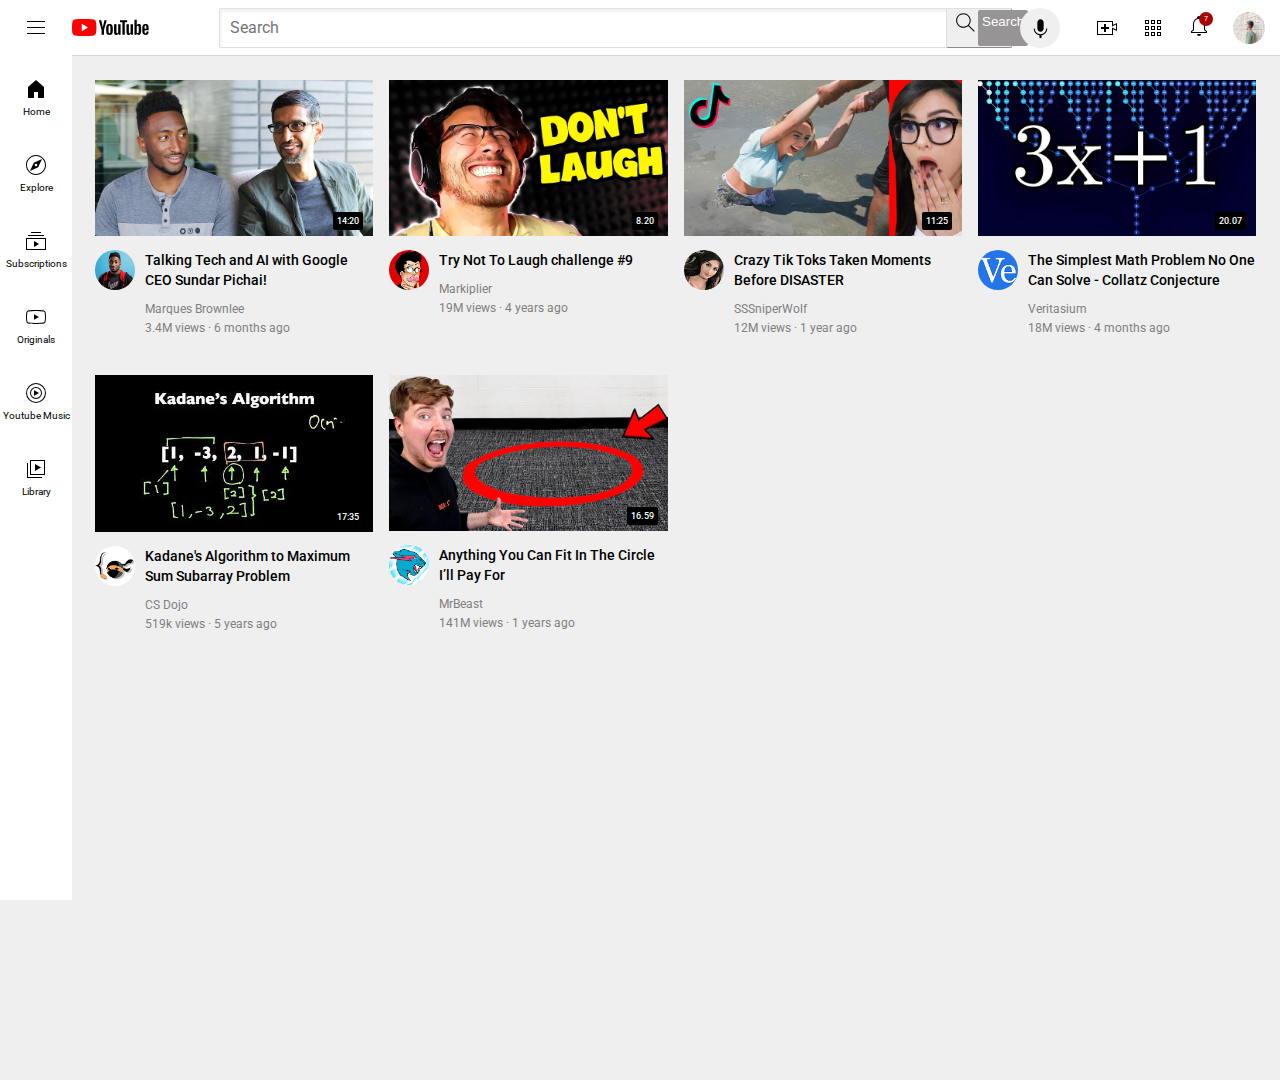
<file: Index.html>
<!DOCTYPE html>
<html>
  <head>
    <title>YouTube</title>
    <link rel="preconnect" href="https://fonts.googleapis.com">
<link rel="preconnect" href="https://fonts.gstatic.com" crossorigin>
<link href="https://fonts.googleapis.com/css2?family=Roboto:wght@400;500;700&display=swap" rel="stylesheet">
<link rel="stylesheet" href="styles/general.css">
<link rel="stylesheet" href="styles/header.css">
<link rel="stylesheet" href="styles/video.css">
<link rel="stylesheet" href="styles/sidebar.css">
  </head>
  <body>
    <div class="header">
      <div class="left">
        <img class="hamburg" src="icons/hamburger-menu.svg">
        <img class="ytlogo" src="icons/youtube-logo.svg">
      </div>
      <div class="middle"> <input class="search-bar" type="text" placeholder="Search">
      <button class="s-button"><img class="search-icon" src="icons/search.svg">
      <div class="tooltip">Search</div>
      </button>
      <button class="v-button"><img class="voice-icon" src="icons/voice-search-icon.svg"></button>
      </div>
      <div class="right">
        <img class="upload" src="icons/upload.svg">
        <img class="apps" src="icons/youtube-apps.svg">
        <div class="noti-container">
          <img class="notifications" src="icons/notifications.svg">
          <div class="noti-number">7</div>
        </div>
        <img class="mypic" src="jpgs/channel-6.jpg">
      </div>
  </div>
  <div class="sidebar">
  <div class="sidebar-break">
  <img class="sidebar-home" src="icons/home.svg">
  <div>Home</div>
  </div>
  <div class="sidebar-break">
    <img class="sidebar-explore" src="icons/explore.svg">
    <div>Explore</div>
  </div>
  <div class="sidebar-break">
    <img class="sidebar-sub" src="icons/subscriptions.svg">
    <div>Subscriptions</div>
  </div>
  <div class="sidebar-break">
    <img class="sidebar-originals" src="icons/originals.svg">
      <div>Originals</div>
  </div>
  <div class="sidebar-break">
    <img class="sidebar-ytmusic" src="icons/youtube-music.svg">
    <div>Youtube Music</div>
  </div>
  <div class="sidebar-break">
  <img class="sidebar-library" src="icons/library.svg">
  <div>Library</div>
  </div>
  
  </div>
   
   
    <div class="v-grid">
      <div class="c-1">
        <div class="thumbnail-picture">
          <div class="timer">
            14:20
          </div>
          <img class="thumbnail-e" src="jpgs/thumbnail-1.webp"></div>
      <div class="video-rid">
        <div class="profile-H">
          <img class="profile-pic" src="jpgs/channel-1.jpeg">
        </div>
       <div class="video-info">
        <p class="video-title">
          Talking Tech and AI with Google CEO Sundar Pichai!
        </p>
        <p class="v-authour">Marques Brownlee</p>
        <P class="v-stats">3.4M views &#183; 6 months ago</P>
       </div>
        
      </div>
     
      </div>
      <div class="c-1">
        <div class="thumbnail-picture"><img class="thumbnail-e" src="jpgs/thumbnail-2.webp">
        
          <div class="timer">
            8.20
          </div>
        
        
        </div>
      <div class="video-rid">
        <div class="profile-H">
          <img class="profile-pic" src="jpgs/channel-2.jpeg">
        </div>
       <div class="video-info">
        <p class="video-title">
          Try Not To Laugh challenge #9
        </p>
        <p class="v-authour">Markiplier</p>
        <P class="v-stats">19M views &#183; 4 years ago</P>
       </div>
        
      </div>
     
      </div>
  
      <div class="c-1">
        <div class="thumbnail-picture">
          <div class="timer">
            11:25
          </div>
          <img class="thumbnail-e" src="jpgs/thumbnail-3.webp"></div>
      <div class="video-rid">
        <div class="profile-H">
          <img class="profile-pic" src="jpgs/channel-3.jpeg">
        </div>
       <div class="video-info">
        <p class="video-title">
          Crazy Tik Toks Taken Moments Before DISASTER
        </p>
        <p class="v-authour">SSSniperWolf</p>
        <P class="v-stats">12M views &#183; 1 year ago</P>
       </div>
        
      </div>
     
      </div>
      <div class="c-1">
        <div class="thumbnail-picture"><img class="thumbnail-e" src="jpgs/thumbnail-4.webp">
          <div class="timer">
            20.07
          </div>
        </div>
      <div class="video-rid">
        <div class="profile-H">
          <img class="profile-pic" src="jpgs/channel-4.jpeg">
        </div>
       <div class="video-info">
        <p class="video-title">
          
The Simplest Math Problem No One Can Solve - Collatz Conjecture
        </p>
        <p class="v-authour">Veritasium</p>
        <P class="v-stats">18M views &#183; 4 months ago</P>
       </div>
        
      </div>
     
      </div>
  
      <div class="c-1">
        <div class="thumbnail-picture">
          <div class="timer">
            17:35
          </div>
          <img class="thumbnail-e" src="jpgs/thumbnail-5.webp"></div>
      <div class="video-rid">
        <div class="profile-H">
          <img class="profile-pic" src="jpgs/channel-5.jpeg">
        </div>
       <div class="video-info">
        <p class="video-title">
          
            Kadane's Algorithm to Maximum Sum Subarray Problem
        </p>
        <p class="v-authour">CS Dojo</p>
        <P class="v-stats">519k views &#183; 5 years ago</P>
       </div>
        
      </div>
     
      </div>
      <div class="c-1">
        <div class="thumbnail-picture">
          <div class="timer">
            16.59          </div>
          <img class="thumbnail-e" src="jpgs/thumbnail-6.webp"></div>
      <div class="video-rid">
        <div class="profile-H">
          <img class="profile-pic" src="jpgs/channel-6.jpeg">
        </div>
       <div class="video-info">
        <p class="video-title">
         
           Anything You Can Fit In The Circle I’ll Pay For
        </p>
        <p class="v-authour">MrBeast</p>
        <P class="v-stats">141M views &#183; 1 years ago</P>
       </div>
        
      </div>
     
      </div>
    </div>
   
  </body>
</html>
</file>
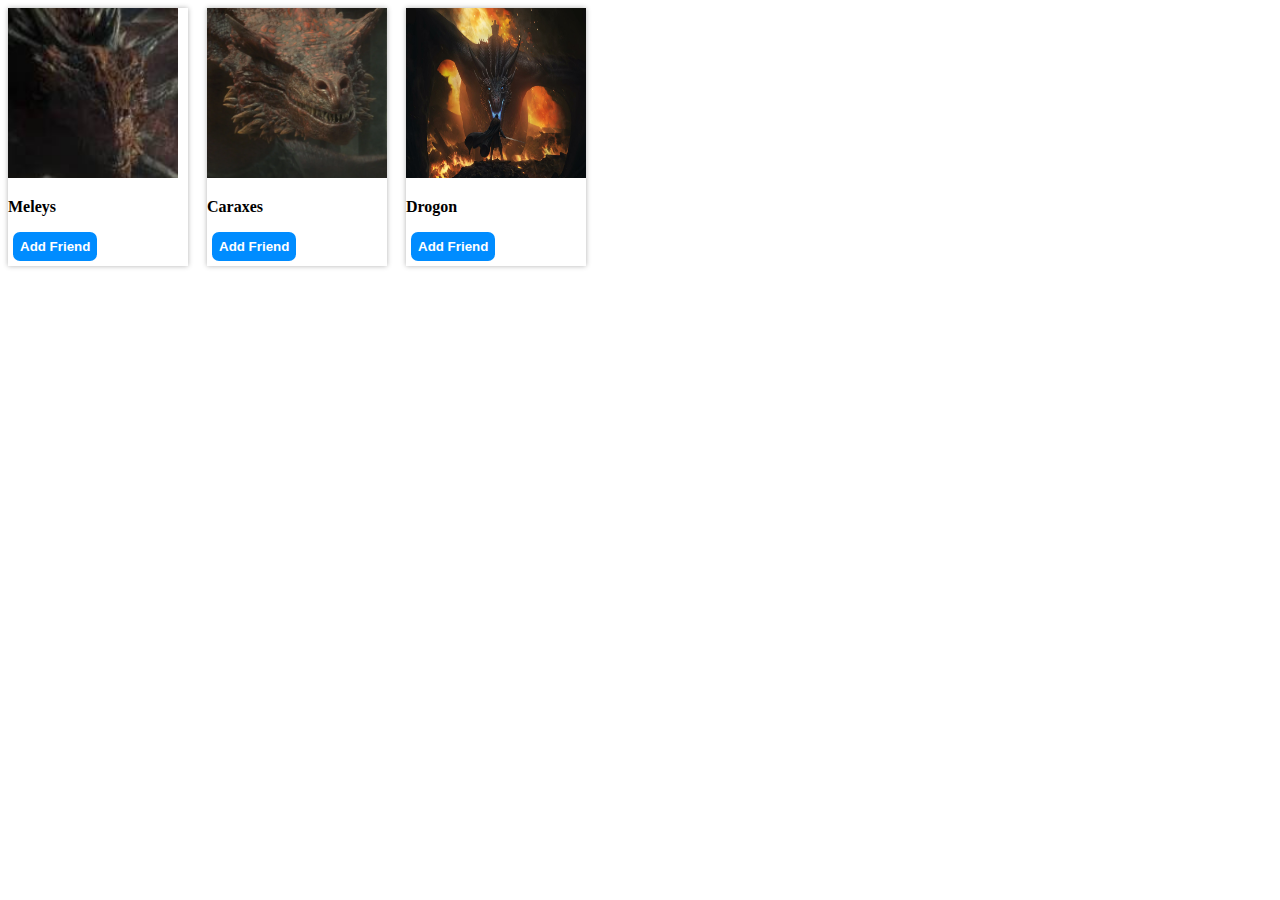
<file: fb.html>
<!DOCTYPE html>
<html>
  <head>
    <title>
      Friend request
    </title>
    <div class="all-e">
    <img class="m-e" src="jpgs/download (1).jpg">
    <p><strong>Meleys</strong></p>
    <button class="b-e">Add Friend</button>
  </div>
  <div class="cara-e">
  <img class="c-e" src="jpgs/cara.png">
    <p><strong>Caraxes</strong></p>
    <button class="b-e">Add Friend</button>
  </div>  
  <div class="dra-e">  
  <img  class="d-e" src="jpgs/drogon.jpg">
    <p><strong>Drogon</strong></p>
    <button class="b-e">Add Friend</button>
  </div>
  </head>
  <body>
    <style>
      .c-e{
        height: 170px;
      width: 180px;
      
      }.m-e{
        width: 170px;
        height: 170px;
       
       
      }
      .d-e{
        width: 180px;
        height: 170px;
        
      

      }
      .all-e,.cara-e,.dra-e{
        width: 180px;
        box-shadow: 0 0 5px rgba(0,0,0,0.3);
        display: inline-block;
        margin-right: 15px;
      }
      .b-e{
        background-color: rgb(0, 140, 255);
        color: white;
        border: none;
        font-weight: bold;
        padding: 7px;
        border-radius: 7px;
        transition: opacity 0.20s;
        margin-left: 5px;
        margin-bottom: 5px;
      }
      .b-e:hover{
        opacity: 0.7;
      }
      .b-e:active{
        opacity: 0.4;
      }


    </style>
  </body>
</html>
</file>
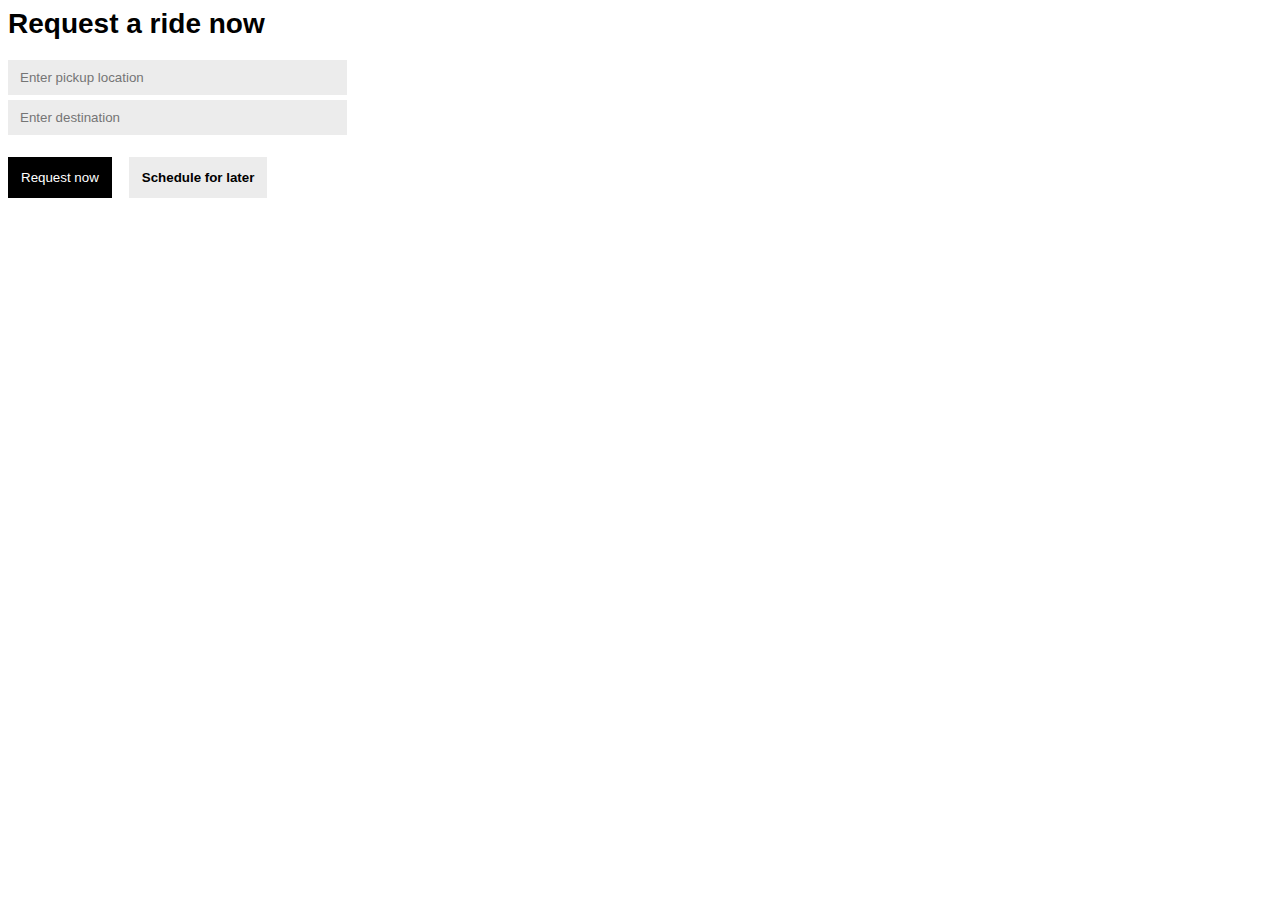
<file: uber.html>
<!DOCTYPE html>
<html>
  <head>
    <title>
      Uber Request
    </title>
    <p class="r-b">
      Request a ride now
    </p>
    <input class="i1-e" type="text" placeholder="Enter pickup location">
    <input class="i2-e" type="text" placeholder="Enter destination">
    <button class="b1-e">Request now</button>
    <button class="b2-e">Schedule for later</button>
  </head>
  <body>
    <style>
      .r-b{
        font-family: arial;
        font-weight: bold;
        font-size: 28px;
        margin-top: 0;
        margin-bottom: 20px;
      }
    .i1-e,.i2-e{
      display: block;
      border: none;
      padding-left: 12px;
      padding-top: 10px;
      padding-right: 150px;
      padding-bottom: 10px;
      margin-bottom: 5px;
      background-color: rgb(236, 236, 236);

    }
    .b1-e{
      background-color: black;
      padding: 13px;
      border: none;
      color: white;
      margin-top: 17px;
      margin-right: 13px;
      cursor: pointer;
    }
    .b1-e:hover{
      background-color: rgb(104, 101, 101);
    }
  .b1-e:active{
    opacity: 0.3;
  }
    .b2-e{
      font-weight: bold;
      background-color:  rgb(236, 236, 236);
      padding: 13px;
      border: none;
      cursor: pointer;
    }
    .b2-e:active{
opacity: 0.3;
    }

    </style>
  </body>
</html>
</file>
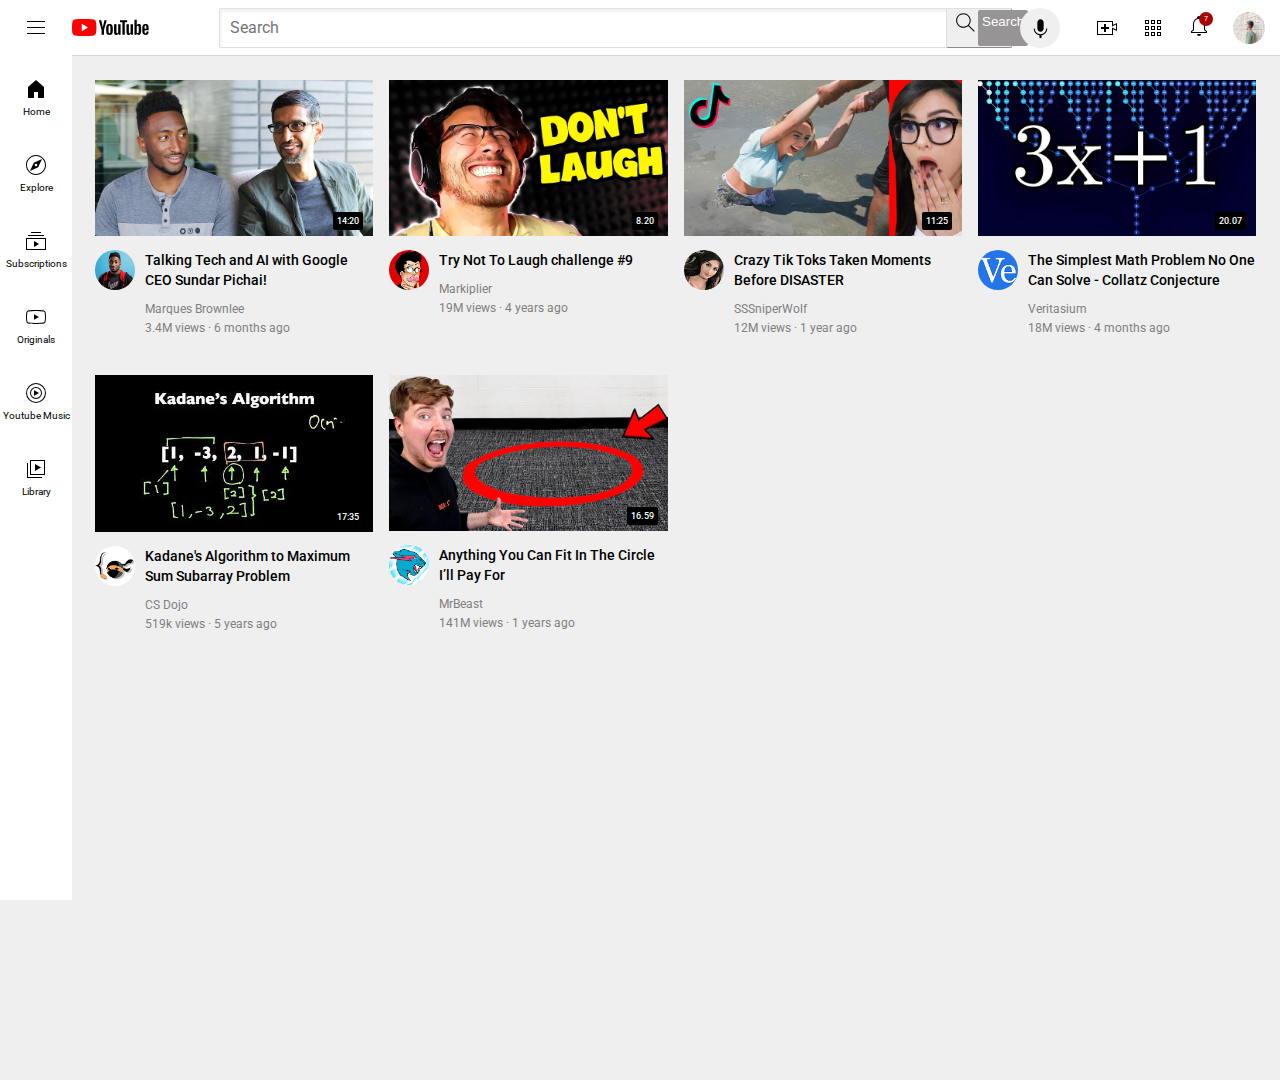
<file: YouTube.html>
<!DOCTYPE html>
<html>
  <head>
    <title>YouTube</title>
    <link rel="preconnect" href="https://fonts.googleapis.com">
<link rel="preconnect" href="https://fonts.gstatic.com" crossorigin>
<link href="https://fonts.googleapis.com/css2?family=Roboto:wght@400;500;700&display=swap" rel="stylesheet">
<link rel="stylesheet" href="styles/general.css">
<link rel="stylesheet" href="styles/header.css">
<link rel="stylesheet" href="styles/video.css">
<link rel="stylesheet" href="styles/sidebar.css">
  </head>
  <body>
    <div class="header">
      <div class="left">
        <img class="hamburg" src="icons/hamburger-menu.svg">
        <img class="ytlogo" src="icons/youtube-logo.svg">
      </div>
      <div class="middle"> <input class="search-bar" type="text" placeholder="Search">
      <button class="s-button"><img class="search-icon" src="icons/search.svg">
      <div class="tooltip">Search</div>
      </button>
      <button class="v-button"><img class="voice-icon" src="icons/voice-search-icon.svg"></button>
      </div>
      <div class="right">
        <img class="upload" src="icons/upload.svg">
        <img class="apps" src="icons/youtube-apps.svg">
        <div class="noti-container">
          <img class="notifications" src="icons/notifications.svg">
          <div class="noti-number">7</div>
        </div>
        <img class="mypic" src="jpgs/channel-6.jpg">
      </div>
  </div>
  <div class="sidebar">
  <div class="sidebar-break">
  <img class="sidebar-home" src="icons/home.svg">
  <div>Home</div>
  </div>
  <div class="sidebar-break">
    <img class="sidebar-explore" src="icons/explore.svg">
    <div>Explore</div>
  </div>
  <div class="sidebar-break">
    <img class="sidebar-sub" src="icons/subscriptions.svg">
    <div>Subscriptions</div>
  </div>
  <div class="sidebar-break">
    <img class="sidebar-originals" src="icons/originals.svg">
      <div>Originals</div>
  </div>
  <div class="sidebar-break">
    <img class="sidebar-ytmusic" src="icons/youtube-music.svg">
    <div>Youtube Music</div>
  </div>
  <div class="sidebar-break">
  <img class="sidebar-library" src="icons/library.svg">
  <div>Library</div>
  </div>
  
  </div>
   
   
    <div class="v-grid">
      <div class="c-1">
        <div class="thumbnail-picture">
          <div class="timer">
            14:20
          </div>
          <img class="thumbnail-e" src="jpgs/thumbnail-1.webp"></div>
      <div class="video-rid">
        <div class="profile-H">
          <img class="profile-pic" src="jpgs/channel-1.jpeg">
        </div>
       <div class="video-info">
        <p class="video-title">
          Talking Tech and AI with Google CEO Sundar Pichai!
        </p>
        <p class="v-authour">Marques Brownlee</p>
        <P class="v-stats">3.4M views &#183; 6 months ago</P>
       </div>
        
      </div>
     
      </div>
      <div class="c-1">
        <div class="thumbnail-picture"><img class="thumbnail-e" src="jpgs/thumbnail-2.webp">
        
          <div class="timer">
            8.20
          </div>
        
        
        </div>
      <div class="video-rid">
        <div class="profile-H">
          <img class="profile-pic" src="jpgs/channel-2.jpeg">
        </div>
       <div class="video-info">
        <p class="video-title">
          Try Not To Laugh challenge #9
        </p>
        <p class="v-authour">Markiplier</p>
        <P class="v-stats">19M views &#183; 4 years ago</P>
       </div>
        
      </div>
     
      </div>
  
      <div class="c-1">
        <div class="thumbnail-picture">
          <div class="timer">
            11:25
          </div>
          <img class="thumbnail-e" src="jpgs/thumbnail-3.webp"></div>
      <div class="video-rid">
        <div class="profile-H">
          <img class="profile-pic" src="jpgs/channel-3.jpeg">
        </div>
       <div class="video-info">
        <p class="video-title">
          Crazy Tik Toks Taken Moments Before DISASTER
        </p>
        <p class="v-authour">SSSniperWolf</p>
        <P class="v-stats">12M views &#183; 1 year ago</P>
       </div>
        
      </div>
     
      </div>
      <div class="c-1">
        <div class="thumbnail-picture"><img class="thumbnail-e" src="jpgs/thumbnail-4.webp">
          <div class="timer">
            20.07
          </div>
        </div>
      <div class="video-rid">
        <div class="profile-H">
          <img class="profile-pic" src="jpgs/channel-4.jpeg">
        </div>
       <div class="video-info">
        <p class="video-title">
          
The Simplest Math Problem No One Can Solve - Collatz Conjecture
        </p>
        <p class="v-authour">Veritasium</p>
        <P class="v-stats">18M views &#183; 4 months ago</P>
       </div>
        
      </div>
     
      </div>
  
      <div class="c-1">
        <div class="thumbnail-picture">
          <div class="timer">
            17:35
          </div>
          <img class="thumbnail-e" src="jpgs/thumbnail-5.webp"></div>
      <div class="video-rid">
        <div class="profile-H">
          <img class="profile-pic" src="jpgs/channel-5.jpeg">
        </div>
       <div class="video-info">
        <p class="video-title">
          
            Kadane's Algorithm to Maximum Sum Subarray Problem
        </p>
        <p class="v-authour">CS Dojo</p>
        <P class="v-stats">519k views &#183; 5 years ago</P>
       </div>
        
      </div>
     
      </div>
      <div class="c-1">
        <div class="thumbnail-picture">
          <div class="timer">
            16.59          </div>
          <img class="thumbnail-e" src="jpgs/thumbnail-6.webp"></div>
      <div class="video-rid">
        <div class="profile-H">
          <img class="profile-pic" src="jpgs/channel-6.jpeg">
        </div>
       <div class="video-info">
        <p class="video-title">
         
           Anything You Can Fit In The Circle I’ll Pay For
        </p>
        <p class="v-authour">MrBeast</p>
        <P class="v-stats">141M views &#183; 1 years ago</P>
       </div>
        
      </div>
     
      </div>
    </div>
   
  </body>
</html>
</file>
<file: styles/general.css>
p{
  font-family: Roboto, arial;
  margin-top: 0;
  margin-bottom: 0;
}
body{
  font-family: Roboto, arial;
  height: 1000px;
  margin: 0;
  padding-top: 80px;
  padding-left: 95px;
  background-color: rgb(239, 239, 239);
  padding-right: 24px;
}
</file>
<file: styles/header.css>
.header{
  height: 55px;
  display: flex;
  flex-direction: row;
  position: fixed;
  z-index: 100;
  top: 0;
  left: 0;
  right: 0;
  height: 55px;
  background-color: white;
  border-bottom-color: rgb(214, 214, 214) ;
  border-bottom-width: 1px;
  border-bottom-style: solid ;
 
}
.ytlogo{
  height: 17px;
}
.hamburg{
  height: 24px;
  margin-left: 24px;
  margin-right: 24px;

}

.left{
 

  display: flex;
  align-items: center;
  

}
.middle{

  margin-left: 70px;
  margin-right: 35px;
  flex: 1;
  display: flex;
  align-items: center;

}
.search-bar{
flex: 1;
height: 36px;

border-color: rgb(223, 223, 223);
border-style: solid;
border-width: 1px;
border-radius: 2px;
box-shadow: inset 2px 3px 3px rgb(0,0,0,0.05);
font-size: 16px;
padding-left: 10px;
width: 0;

}
.search-bar::placeholder{
  font-family: Roboto, arial;
  font-size: 16px;
}
.s-button{
height: 40px;
width: 66px;
border-radius: 2px;
border-width: 1px;
border-color:  rgb(223, 223, 223);
margin-left: -1px;
margin-right: 8px;
}
.search-icon{
  height: 25px;
}
.v-button{
height: 40px;
width: 40px; 
border: lightslategray;
border-radius: 20px; 
}
.voice-icon{
  height: 25px;
  margin-top: 4px;
}

.right{
  width: 185px;
  display: flex;
  flex-shrink: 0;
  align-items: center;
  justify-content: space-between;
}

.apps{
  height: 24px;
}
.upload{
  height: 24px;
}
.notifications{
  height: 24px;
}
.noti-container{
  position: relative;
}
.noti-number{
  position: absolute;
  top: -2px;
  right: -2px;
  border-radius: 10px;
  background-color: rgb(168, 2, 2);
  color: white;
  font-family: Roboto, arial;
  font-size: 7px;
  padding-left: 5px;
  padding-right: 5px;
  padding-top: 3px;
  padding-bottom: 3px;
 
}
.mypic{
  height: 32px;
  border-radius: 16px;
  margin-right: 15px;
}

.s-button{
  display: flex;
}
.s-button .tooltip{
    background-color: rgb(150, 148, 148);
    color: white;
    border-radius: 2px;
    display: flex;
    justify-content: center;
    top: 20px;
    padding: 4px;
    
}
</file>
<file: styles/video.css>
.thumbnail-e{
  width: 100%;
  cursor: pointer;
 
}
.video-title{
  font-weight: 500;
  font-size: 14px;
  cursor: pointer;
 
  line-height: 20px;
}
.v-authour,.v-stats{
  color: grey;
  font-size: 12px;
  
}
.v-stats{
  margin-top: 5px;
}
.v-authour{
  margin-top: 12px;
  cursor: pointer;
}
.profile-pic{
border-radius: 50px;
width: 40px;
cursor: pointer;

}
.video-rid{
  display: grid;
  grid-template-columns: 50px 1fr;
}

.thumbnail-picture{
 margin-bottom: 10px;
}
.v-grid{
display: grid;
grid-template-columns: 1fr 1fr 1fr;
column-gap: 16px;
row-gap: 40px;
}
@media (max-width: 730px)
{
  .v-grid{
    grid-template-columns: 1fr 1fr;
  }
}
@media (min-width: 731px) and (max-width:999)
{
  .v-grid{
    grid-template-columns: 1fr 1fr 1fr;
  }
}
@media (min-width: 1000px)
{
  .v-grid{
    grid-template-columns: 1fr 1fr 1fr 1fr;
  }
}
.timer{
  position: absolute;
  bottom: 10px;
  right: 10px;
  background-color: black;
  color: white;
  border-radius: 2px;
  padding: 4px;
  font-weight: 500;
  font-family: Roboto, arial;
  font-size: 9px;
}
.thumbnail-picture{
  position: relative;
}
</file>
<file: styles/sidebar.css>
.sidebar{
  position: fixed;
  left: 0;
 background-color: white;
  top: 55px;
  bottom: 0;
  width: 72px; 
  z-index: 200;
  padding-top: 4px;


}
.sidebar-break{
  height: 76px;
  display: flex;
  cursor: pointer;
  align-items: center;
  justify-content: center;
  flex-direction: column;
}
.sidebar-break:hover{
  background-color: rgb(237, 237, 237);

}
.sidebar-break img{
 width: 24px;
margin-bottom: 5px;
  
}
.sidebar-break div{
  font-family: Roboto, arial;
  font-size: 10px;

  
}
</file>
